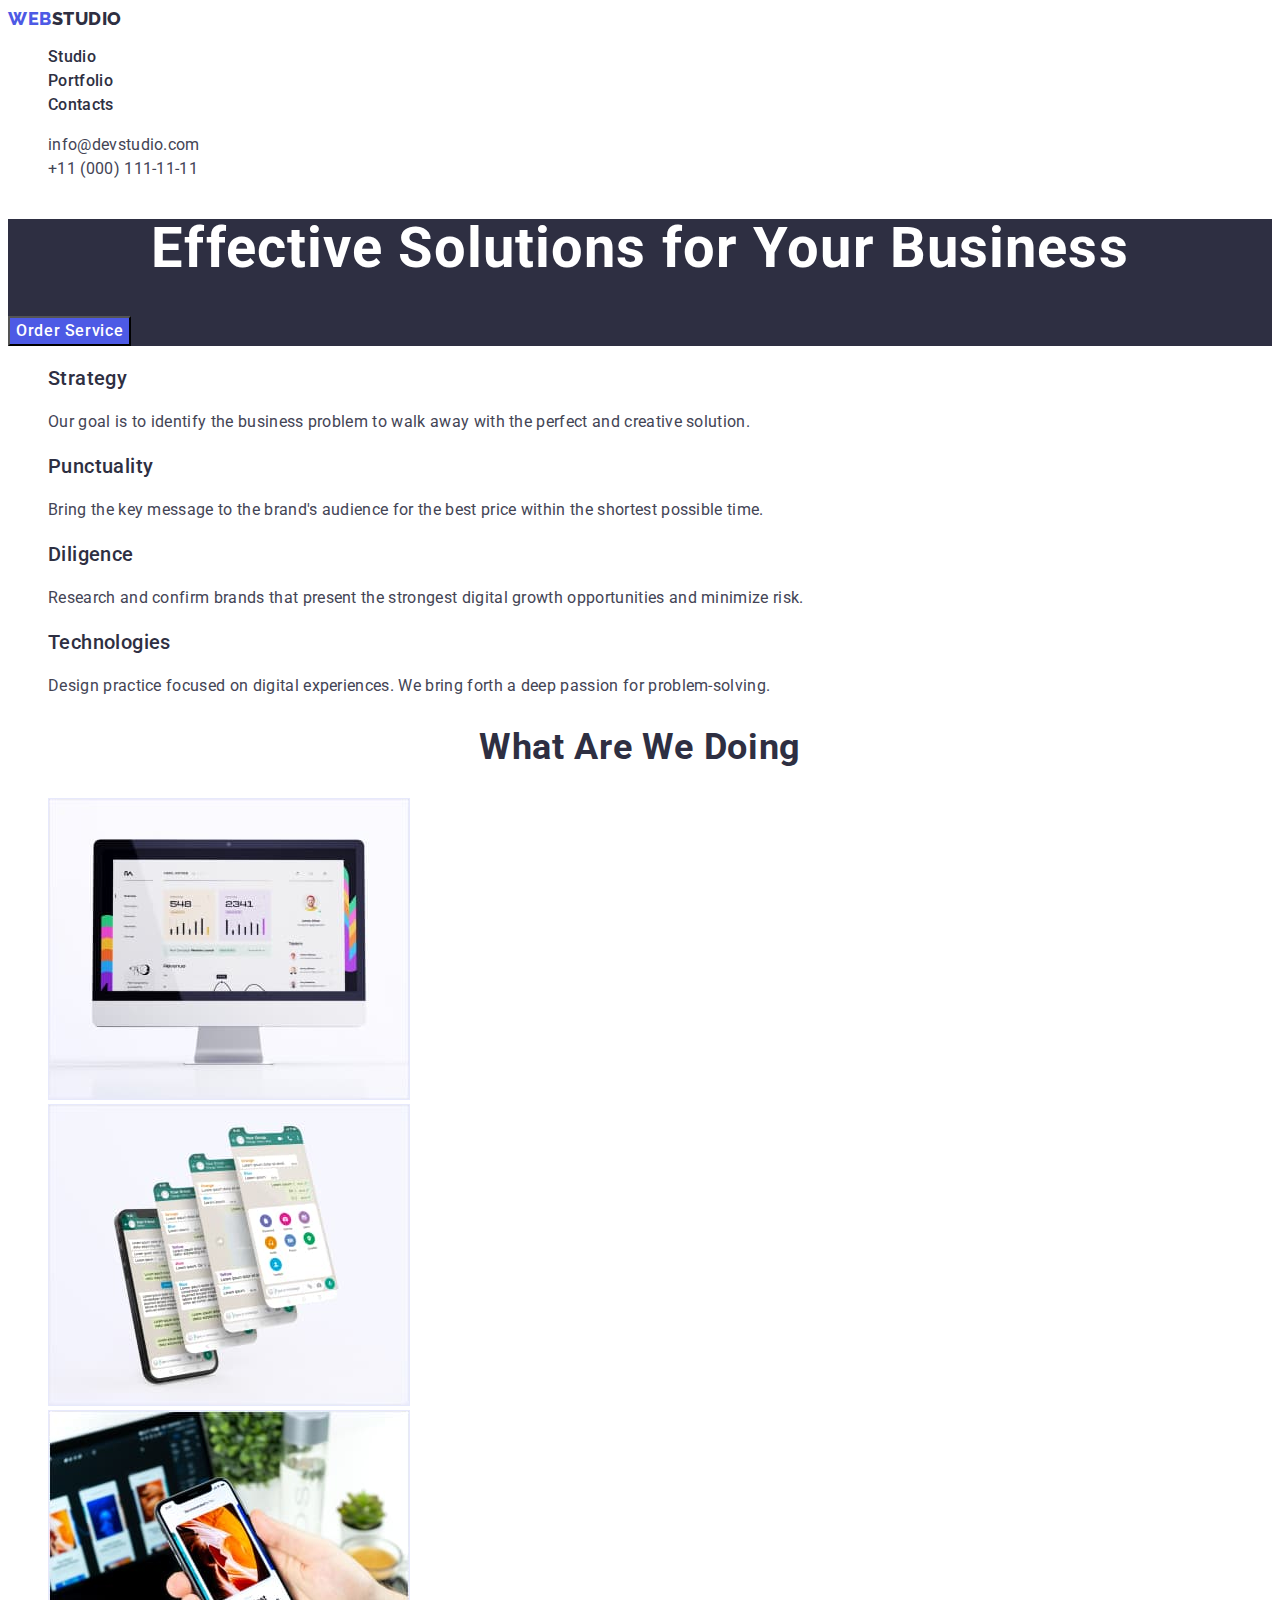
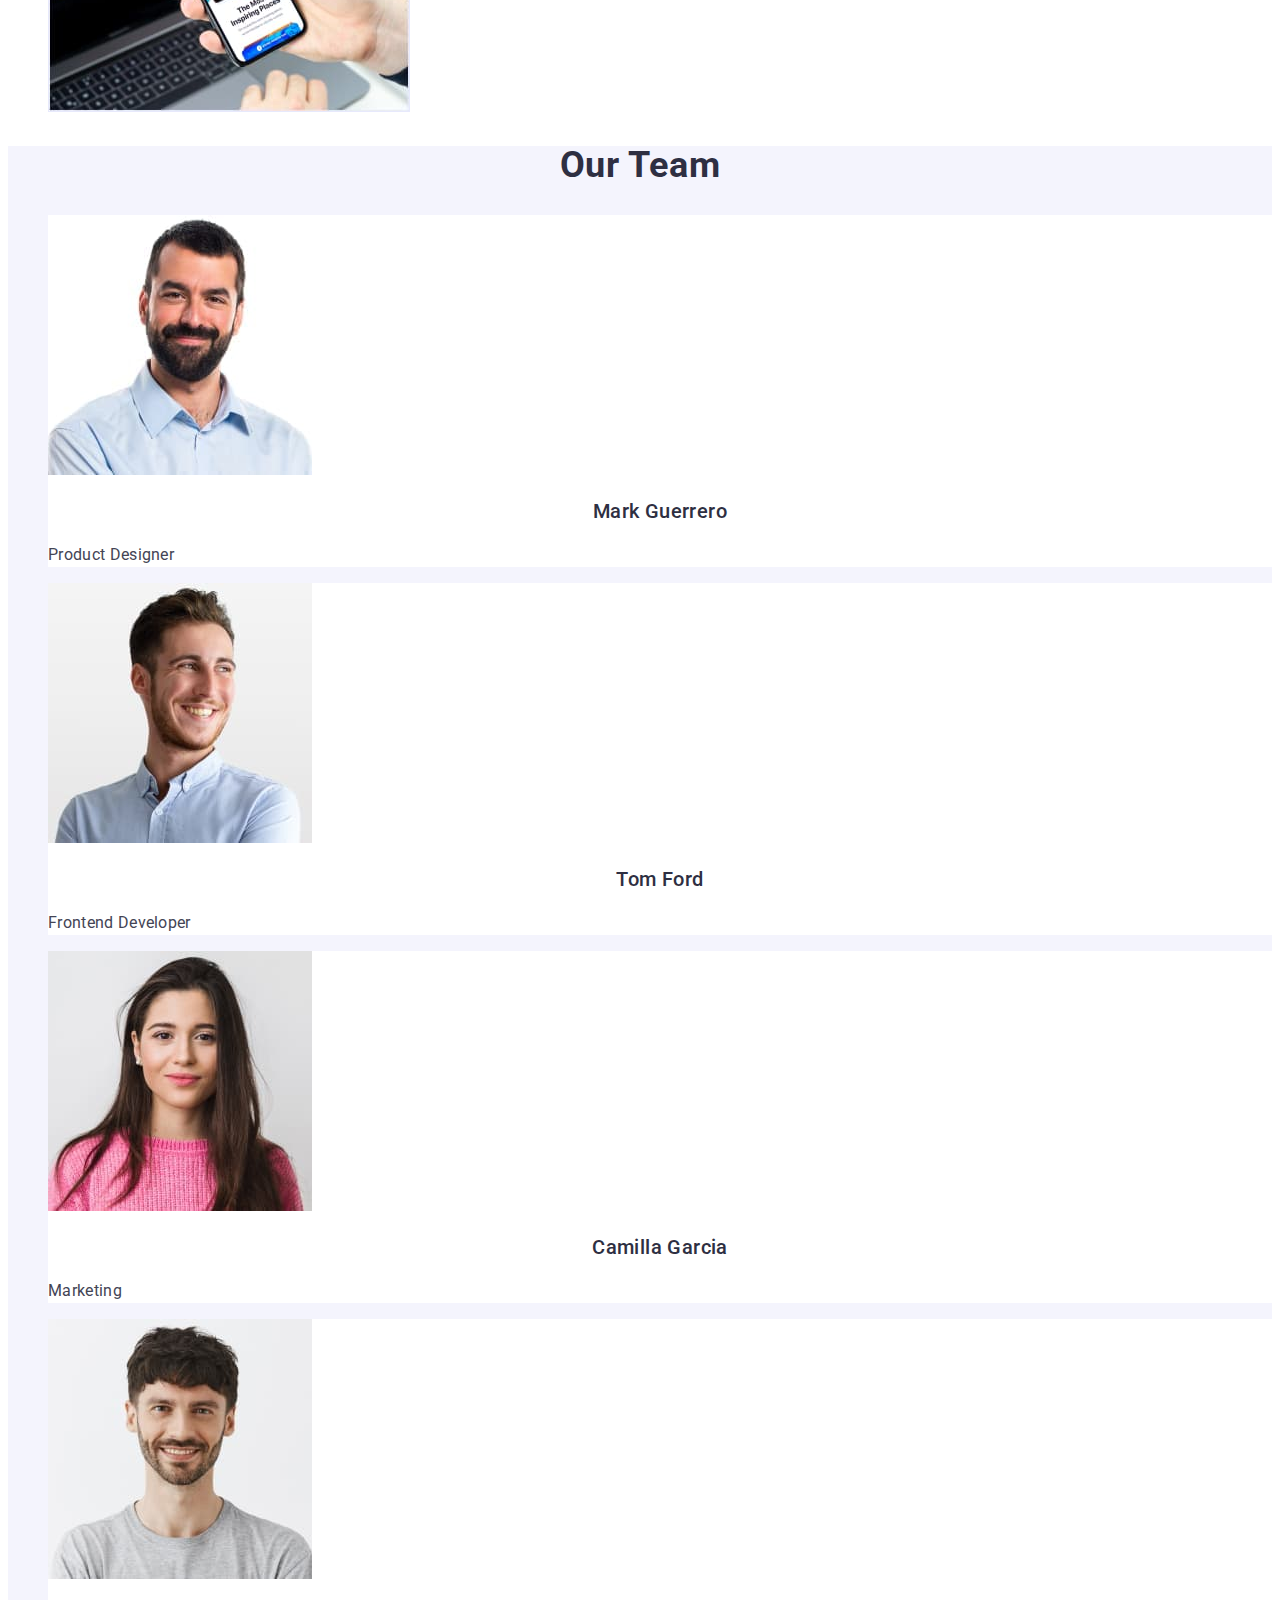
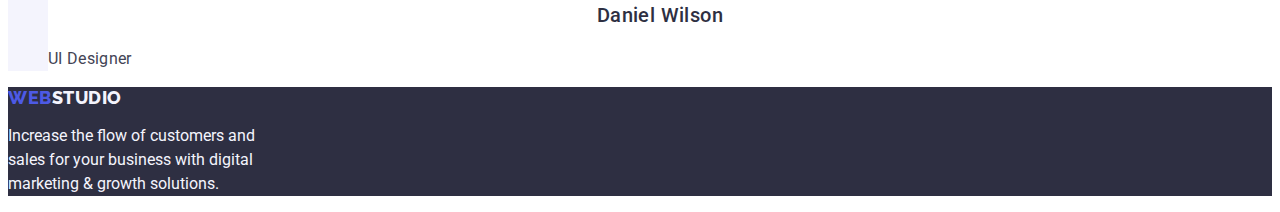
<file: index.html>
<!DOCTYPE html>
<html lang="en">
  <head>
    <meta charset="UTF-8" />
    <meta http-equiv="X-UA-Compatible" content="IE=edge" />
    <meta name="viewport" content="width=device-width, initial-scale=1.0" />

    <link rel="preconnect" href="https://fonts.googleapis.com" />
    <link rel="preconnect" href="https://fonts.gstatic.com" crossorigin />
    <link
      href="https://fonts.googleapis.com/css2?family=Raleway:wght@800&family=Roboto:wght@400;500;700;900&display=swap"
      rel="stylesheet"
    />

    <link rel="stylesheet" href="./css/styles.css" />

    <title>WebStudio</title>
  </head>
  <body>
    <header>
      <nav>
        <a href="./index.html" class="logo link"
          >Web<span class="accent">Studio</span>
        </a>
        <ul class="list">
          <li><a class="link link-first" href="./index.html">Studio</a></li>
          <li>
            <a class="link link-first" href="./portfolio.html">Portfolio</a>
          </li>
          <li><a class="link link-first" href="">Contacts</a></li>
        </ul>
      </nav>
      <address class="contacts">
        <ul class="list">
          <li>
            <a class="link-contacts address" href="mailto:info@devstudio.com"
              >info@devstudio.com</a
            >
          </li>
          <li>
            <a class="link-contacts address" href="tel:+110001111111"
              >+11 (000) 111-11-11</a
            >
          </li>
        </ul>
      </address>
    </header>

    <main>
      <section class="page">
        <h1 class="page-title">Effective Solutions for Your Business</h1>
        <button class="page-button" type="button">Order Service</button>
      </section>

      <section>
        <h2 class="qualities-title" hidden>features</h2>
        <ul class="list">
          <li>
            <h3 class="list-title">Strategy</h3>
            <p class="list-text">
              Our goal is to identify the business problem to walk away with the
              perfect and creative solution.
            </p>
          </li>
          <li>
            <h3 class="list-title">Punctuality</h3>
            <p class="list-text">
              Bring the key message to the brand's audience for the best price
              within the shortest possible time.
            </p>
          </li>
          <li>
            <h3 class="list-title">Diligence</h3>
            <p class="list-text">
              Research and confirm brands that present the strongest digital
              growth opportunities and minimize risk.
            </p>
          </li>
          <li>
            <h3 class="list-title">Technologies</h3>
            <p class="list-text">
              Design practice focused on digital experiences. We bring forth a
              deep passion for problem-solving.
            </p>
          </li>
        </ul>
      </section>

      <section>
        <h2 class="section-title">What are we doing</h2>
        <ul class="list">
          <li>
            <img
              class="device-img"
              src="./images/computer.jpg"
              alt="computer"
              width="360"
              height="300"
            />
          </li>
          <li>
            <img
              class="device-img"
              src="./images/phone.jpg"
              alt="phone"
              width="360"
              height="300"
            />
          </li>
          <li>
            <img
              class="device-img"
              src="./images/divice.jpg"
              alt="phone and computer"
              width="360"
              height="300"
            />
          </li>
        </ul>
      </section>

      <section class="section-team">
        <h2 class="section-title">Our Team</h2>

        <ul class="list">
          <li class="team-item">
            <img src="./images/img4.jpg" alt="Designer" width="264" />
            <h3 class="name-title">Mark Guerrero</h3>
            <p class="name-text">Product Designer</p>
          </li>
          <li class="team-item">
            <img src="./images/img1.jpg" alt="Developer" width="264" />
            <h3 class="name-title">Tom Ford</h3>
            <p class="name-text">Frontend Developer</p>
          </li>
          <li class="team-item">
            <img src="./images/img2.jpg" alt="Marketing" width="264" />
            <h3 class="name-title">Camilla Garcia</h3>
            <p class="name-text">Marketing</p>
          </li>
          <li class="team-item">
            <img src="./images/img3.jpg" alt="UI Designer" width="264" />
            <h3 class="name-title">Daniel Wilson</h3>
            <p class="name-text">UI Designer</p>
          </li>
        </ul>
      </section>
    </main>

    <footer class="page-footer">
      <a href="./index.html" class="logo link"
        >Web<span class="footer-accent">Studio</span></a
      >

      <p class="footer-text">
        Increase the flow of customers and sales for your business with digital
        marketing & growth solutions.
      </p>
    </footer>
  </body>
</html>
</file>
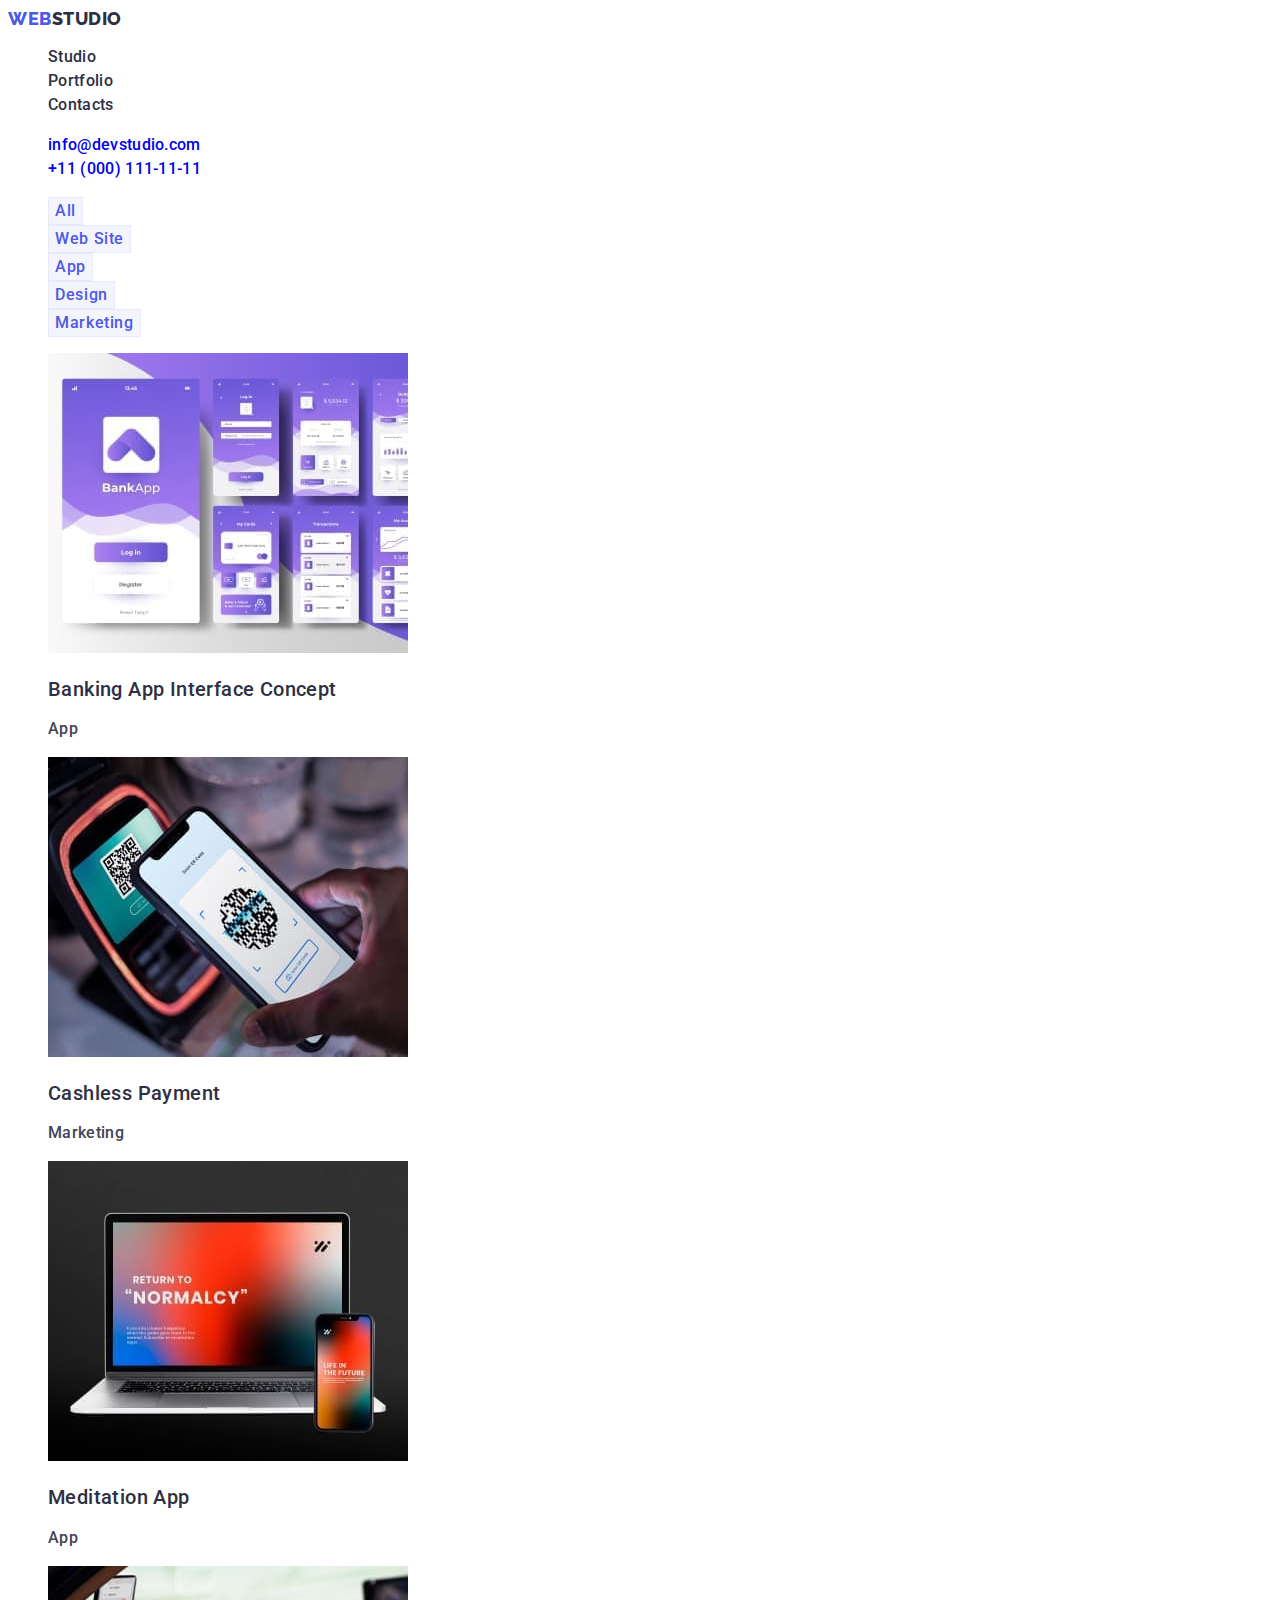
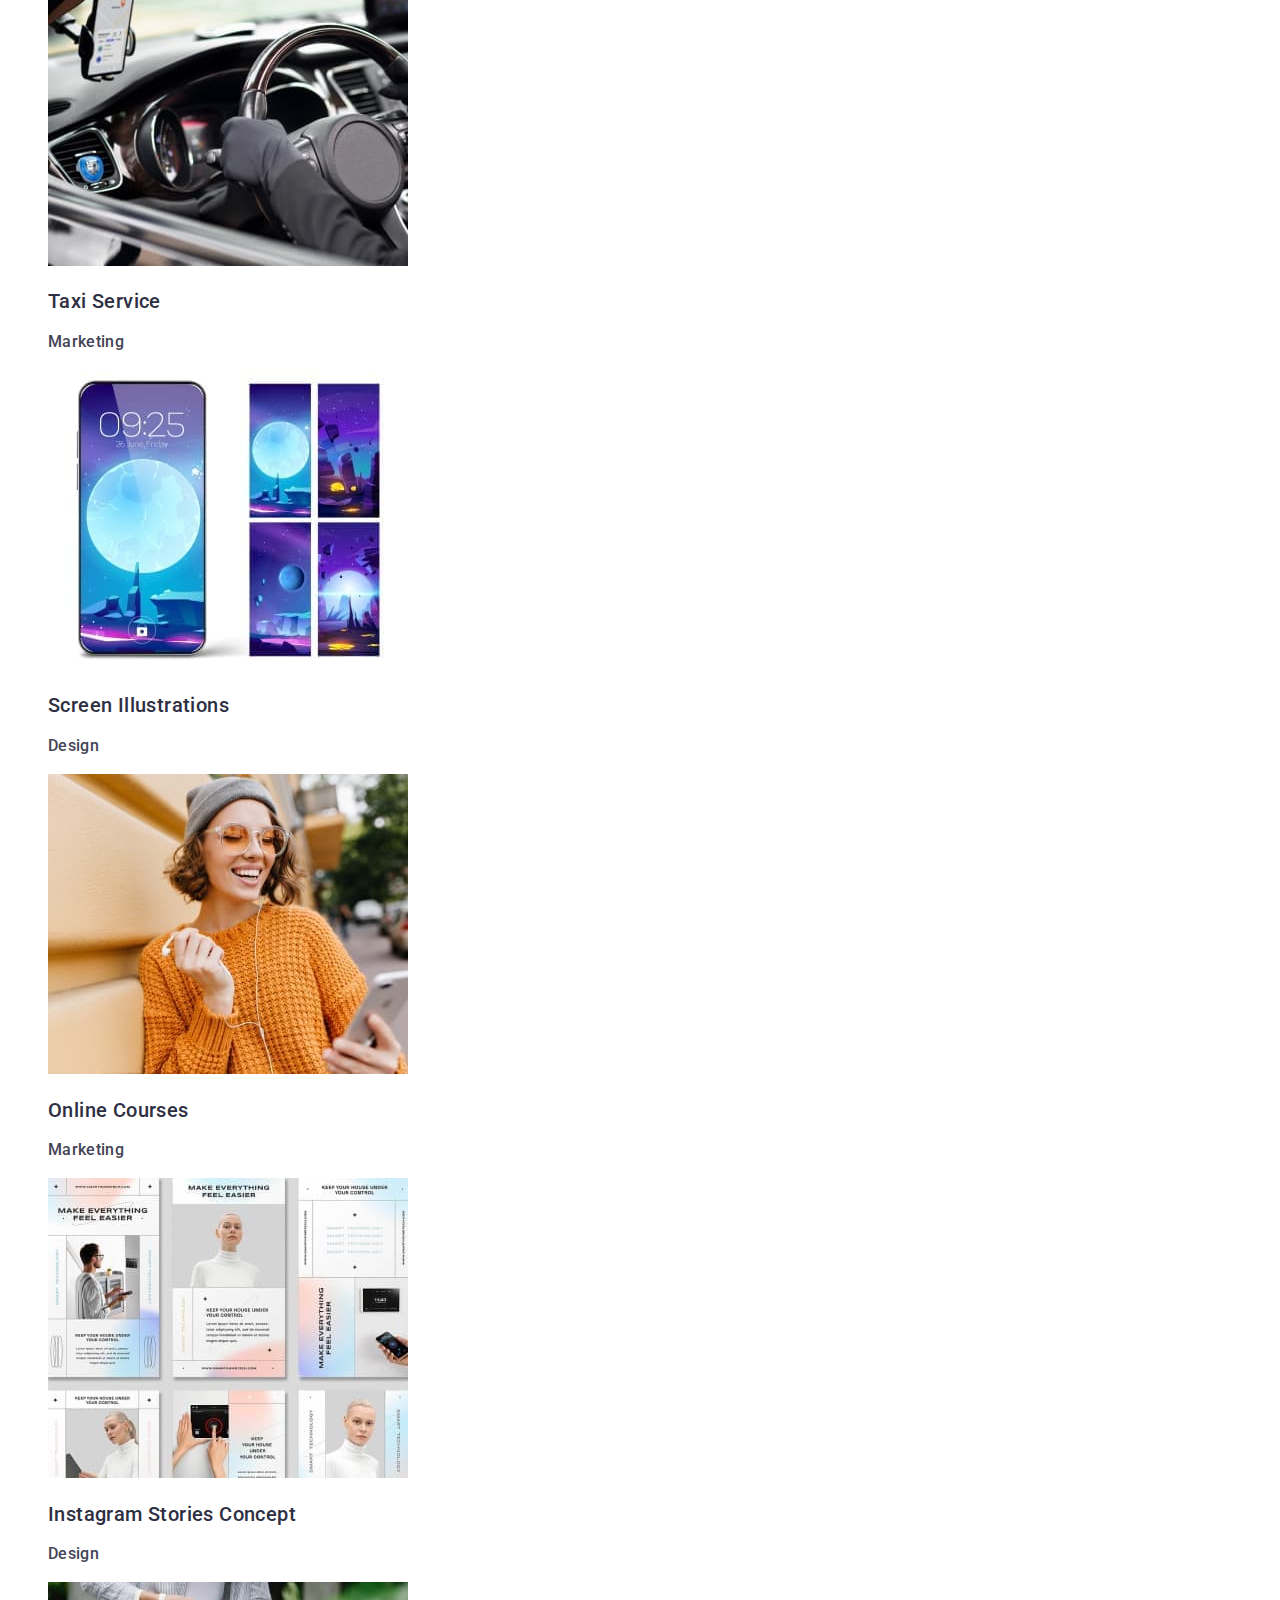
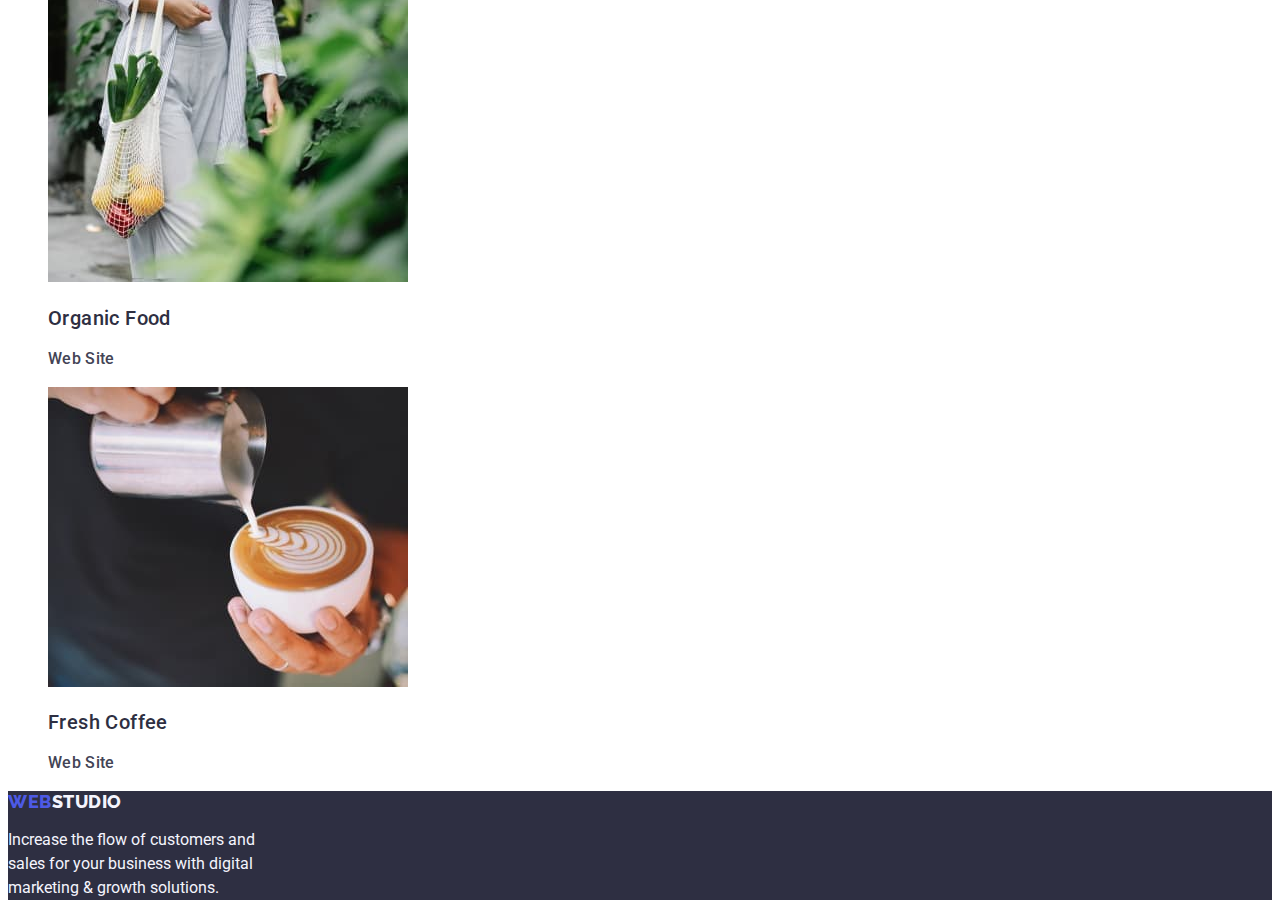
<file: portfolio.html>
<!DOCTYPE html>
<html lang="en">
  <head>
    <meta charset="UTF-8" />
    <meta http-equiv="X-UA-Compatible" content="IE=edge" />
    <meta name="viewport" content="width=device-width, initial-scale=1.0" />

    <link rel="preconnect" href="https://fonts.googleapis.com" />
    <link rel="preconnect" href="https://fonts.gstatic.com" crossorigin />
    <link
      href="https://fonts.googleapis.com/css2?family=Raleway:wght@800&family=Roboto:wght@400;500;700;900&display=swap"
      rel="stylesheet"
    />

    <link rel="stylesheet" href="./css/styles.css" />

    <title>Portfolio</title>
  </head>
  <body>
    <header>
      <nav>
        <a href="./index.html" class="logo link"
          >Web<span class="accent">Studio</span>
        </a>
        <ul class="list">
          <li><a class="link link-first" href="./index.html">Studio</a></li>
          <li>
            <a class="link link-first" href="./portfolio.html">Portfolio</a>
          </li>
          <li><a class="link link-first" href="">Contacts</a></li>
        </ul>
      </nav>
      <address class="contacts">
        <ul class="list">
          <li>
            <a class="link-contacts link" href="mailto:info@devstudio.com"
              >info@devstudio.com</a
            >
          </li>
          <li>
            <a class="link-contacts link" href="tel:+110001111111"
              >+11 (000) 111-11-11</a
            >
          </li>
        </ul>
      </address>
    </header>

    <main>
      <section>
        <h1 hidden>Portfolio</h1>
        <ul class="list">
          <li><button class="list-button" type="button">All</button></li>
          <li><button class="list-button" type="button">Web Site</button></li>
          <li><button class="list-button" type="button">App</button></li>
          <li><button class="list-button" type="button">Design</button></li>
          <li><button class="list-button" type="button">Marketing</button></li>
        </ul>
        <ul class="list">
          <li class="scope-item">
            <a class="link" href=""
              ><img
                src="./images/bankapp.jpg"
                alt="BankApp"
                width="360"
                height="300"
              />
              <h2 class="scope-title">Banking App Interface Concept</h2>
              <p class="scope-text">App</p></a
            >
          </li>
          <li class="scope-item">
            <a class="link" href=""
              ><img
                src="./images/payment.jpg"
                alt="Payment"
                width="360"
                height="300"
              />
              <h2 class="scope-title">Cashless Payment</h2>
              <p class="scope-text">Marketing</p></a
            >
          </li>
          <li class="scope-item">
            <a class="link" href=""
              ><img src="./images/app.jpg" alt="App" width="360" height="300" />
              <h2 class="scope-title">Meditation App</h2>
              <p class="scope-text">App</p></a
            >
          </li>
          <li class="scope-item">
            <a class="link" href=""
              ><img
                src="./images/taxi.jpg"
                alt="Taxi"
                width="360"
                height="300"
              />
              <h2 class="scope-title">Taxi Service</h2>
              <p class="scope-text">Marketing</p></a
            >
          </li>
          <li class="scope-item">
            <a class="link" href=""
              ><img
                src="./images/screen.jpg"
                alt="Screen"
                width="360"
                height="300"
              />
              <h2 class="scope-title">Screen Illustrations</h2>
              <p class="scope-text">Design</p></a
            >
          </li>
          <li class="scope-item">
            <a class="link" href=""
              ><img
                src="./images/courses.jpg"
                alt="Courses"
                width="360"
                height="300"
              />
              <h2 class="scope-title">Online Courses</h2>
              <p class="scope-text">Marketing</p></a
            >
          </li>
          <li class="scope-item">
            <a class="link" href=""
              ><img
                src="./images/stories.jpg"
                alt="Stories"
                width="360"
                height="300"
              />
              <h2 class="scope-title">Instagram Stories Concept</h2>
              <p class="scope-text">Design</p></a
            >
          </li>
          <li class="scope-item">
            <a class="link" href=""
              ><img
                src="./images/food.jpg"
                alt="Food"
                width="360"
                height="300"
              />
              <h2 class="scope-title">Organic Food</h2>
              <p class="scope-text">Web Site</p></a
            >
          </li>
          <li class="scope-item">
            <a class="link" href=""
              ><img
                src="./images/coffee.jpg"
                alt="Coffee"
                width="360"
                height="300"
              />
              <h2 class="scope-title">Fresh Coffee</h2>
              <p class="scope-text">Web Site</p></a
            >
          </li>
        </ul>
      </section>
    </main>
    <footer class="page-footer">
      <a href="./index.html" class="logo link"
        >Web<span class="footer-accent">Studio</span></a
      >

      <p class="footer-text">
        Increase the flow of customers and sales for your business with digital
        marketing & growth solutions.
      </p>
    </footer>
  </body>
</html>
</file>
<file: css/styles.css>
:root {
  --link-focused: #4d5ae5;
  --navigate-text: #2e2f42;
  --default-text: #434455;
  --text-white-color: #ffffff;
  --active-color: #e7e9fc;
  --light-mode-background: #f4f4fd;
  --button-color: #404bbf;
}

body {
  color: var(--default-text);
  background-color: var(--text-white-color);
  font-family: "Roboto", sans-serif;
}

.logo {
  font-family: "Raleway", sans-serif;
  font-weight: 800;
  text-transform: uppercase;
  color: var(--link-focused);
  text-decoration: none;
  font-size: 18px;
  line-height: 1.17;
  letter-spacing: 0.03em;
}

.logo.link {
  text-decoration: none;
}

.logo:active {
  color: var(--active-color);
}

.accent {
  color: var(--navigate-text);
}

.accent:active {
  color: var(--active-color);
}

.list {
  list-style-type: none;
}

.list .link {
  letter-spacing: 0.02em;
  line-height: 1.5;
  font-weight: 500;
  text-decoration: none;
}

.list .link.link-first {
  color: var(--navigate-text);
}

.list .link.link-first:hover,
.list .link.link-first:focus {
  color: var(--button-color);
}

.contacts {
  font-style: normal;
}

.link-contacts {
  font-size: 16px;
  line-height: 1.5;
  font-weight: 400;
  letter-spacing: 0.02em;
}

.link-contacts.address {
  color: var(--default-text);
  text-decoration: none;
}

.list .link-contacts.address:hover,
.list .link-contacts.address:focus {
  color: var(--button-color);
}

.list .link:active {
  color: var(--active-color);
}

.page {
  background-color: var(--navigate-text);
}

.page-title {
  font-size: 56px;
  line-height: 1.07;
  color: var(--text-white-color);
  text-align: center;
  letter-spacing: 0.02em;
}

.page-button {
  font-family: "Roboto", sans-serif;
  font-weight: 500;
  letter-spacing: 0.04em;
  cursor: pointer;
  background-color: var(--link-focused);
  color: var(--text-white-color);
  font-size: 16px;
  line-height: 1.5;
}

.page-button:hover,
.page-button:focus {
  background-color: var(--button-color);
  color: var(--text-white-color);
}

.list-title {
  font-weight: 500;
  font-size: 20px;
  line-height: 1.2;
  color: var(--navigate-text);
  letter-spacing: 0.02em;
}

.list-text {
  letter-spacing: 0.02em;
  font-size: 16px;
  line-height: 1.5;
}

.device-img {
  border: 1px solid var(--active-color);
}

.section-team {
  background-color: var(--light-mode-background);
}

.section-title {
  text-align: center;
  letter-spacing: 0.02em;
  text-transform: capitalize;
  font-size: 36px;
  line-height: 1.11;
  color: var(--navigate-text);
}

.team-item {
  background-color: var(--text-white-color);
}

.name-title {
  font-weight: 500;
  text-align: center;
  letter-spacing: 0.02em;
  text-transform: capitalize;
  color: var(--navigate-text);
  font-size: 20px;
  line-height: 1.2;
}

.name-text {
  letter-spacing: 0.02em;
  font-size: 16px;
  line-height: 1.5;
}

.page-footer {
  background-color: var(--navigate-text);
}

.footer-accent {
  color: var(--light-mode-background);
}

.footer-accent:hover,
.footer-accent:focus {
  color: var(--link-focused);
}

.footer-accent:active {
  color: var(--active-color);
}

.footer-text {
  color: var(--light-mode-background);
  font-size: 16px;
  line-height: 1.5;
  width: 264px;
}

.list-button {
  font-family: "Roboto", sans-serif;
  font-weight: 500;
  font-size: 16px;
  line-height: 1.5;
  letter-spacing: 0.04em;
  cursor: pointer;
  color: var(--link-focused);
  background-color: var(--light-mode-background);
  border: 1px solid var(--active-color);
}

.list-button:hover,
.list-button:focus {
  background-color: var(--button-color);
  color: var(--text-white-color);
}

.scope-item {
  background-color: var(--text-white-color);
}

.scope-title {
  font-weight: 500;
  font-size: 20px;
  line-height: 1.2;
  letter-spacing: 0.02em;
  color: var(--navigate-text);
}

.scope-text {
  letter-spacing: 0.02em;
  color: var(--default-text);
  font-size: 16px;
  line-height: 1.5;
}
</file>
